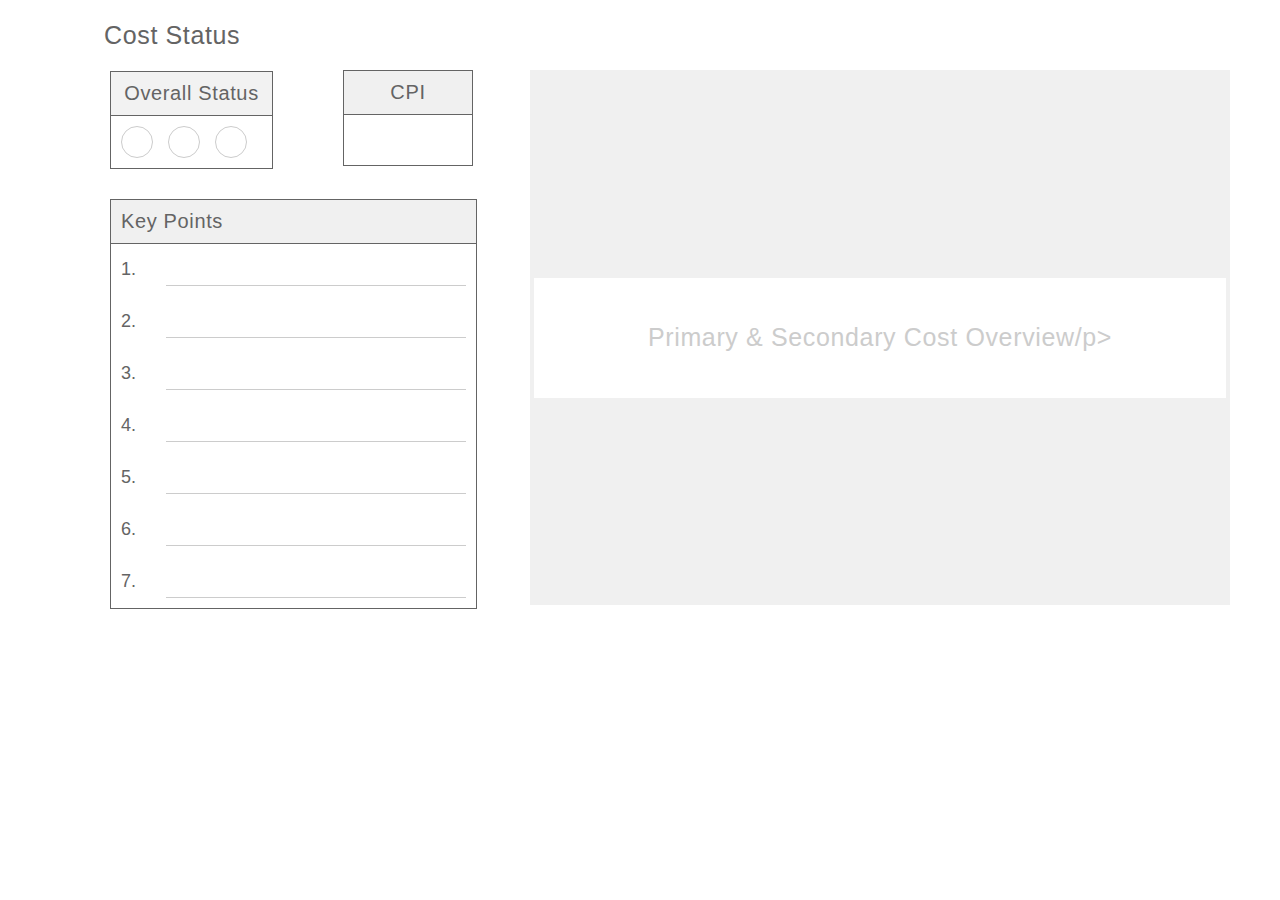
<file: Schaeffler_frontend (2)/Schaeffler_frontend/cost_status.html>
<!DOCTYPE html>
<html lang="en">

<head>
    <meta charset="UTF-8">
    <meta name="viewport" content="width=device-width, initial-scale=1.0">
    <link rel="stylesheet" type="text/css" href="time_status.css">
    <title>Your Page Title</title>
</head>

<body>
    <div class="container">
        <div class="main-grid">
            <div class="left-grid">
                <!-- First row in the left grid -->
                <div class="row">
                    <div class="section overall-status">
                        <h2>Cost Status</h2>
                        <div class="status-container">
                            <!-- Your overall status radio buttons and labels go here -->
                            <table>
                                <tr>
                                    <th>Overall Status</th>
                                </tr>
                                <tr>
                                    <td>
                                        <div class="status-container">
                                            <input type="radio" class="status-radio" name="status" id="green">
                                            <label class="status-option" for="green">
                                                <div class="status-indicator" id="green"></div>
                                            </label>
                                            <input type="radio" class="status-radio" name="status" id="yellow">
                                            <label class="status-option" for="yellow">
                                                <div class="status-indicator" id="yellow"></div>
                                            </label>
                                            <input type="radio" class="status-radio" name="status" id="red">
                                            <label class="status-option" for="red">
                                                <div class="status-indicator" id="red"></div>
                                            </label>
                                        </div>
                                    </td>
                                </tr>
                            </table>
                        </div>
                    </div>

                    <div class="section spl">
                        <table class="spl-table">
                            <tr>
                                <th>CPI</th>
                            </tr>
                            <tr>
                                <td><input type="text"></td>
                            </tr>
                        </table>
                    </div>
                </div>

                <!-- Second row in the left grid -->
                <div class="row">
                    <div class="section important-points">
                        <table class="important-points-table">
                            <tr>
                                <th>Key Points</th>
                            </tr>
                            <tr>
                                <td data-label="1."><input type="text"></td>
                            </tr>
                            <tr>
                                <td data-label="2."><input type="text"></td>
                            </tr>
                            <tr>
                                <td data-label="3."><input type="text"></td>
                            </tr>
                            <tr>
                                <td data-label="4."><input type="text"></td>
                            </tr>
                            <tr>
                                <td data-label="5."><input type="text"></td>
                            </tr>
                            <tr>
                                <td data-label="6."><input type="text"></td>
                            </tr>
                            <tr>
                                <td data-label="7."><input type="text"></td>
                            </tr>
                        </table>
                    </div>
                </div>
            </div>

            <div class="right-grid">
                <div class="box-container">
                    <div class="right-corner-box">
                       
                        <div class="small-rectangle">
                            <p>Primary & Secondary Cost Overview/p>
                        </div>
                        
                        </div>
                    </div>
                </div>
            </div>
        </div>
    </div>
</body>

</html>
</file>
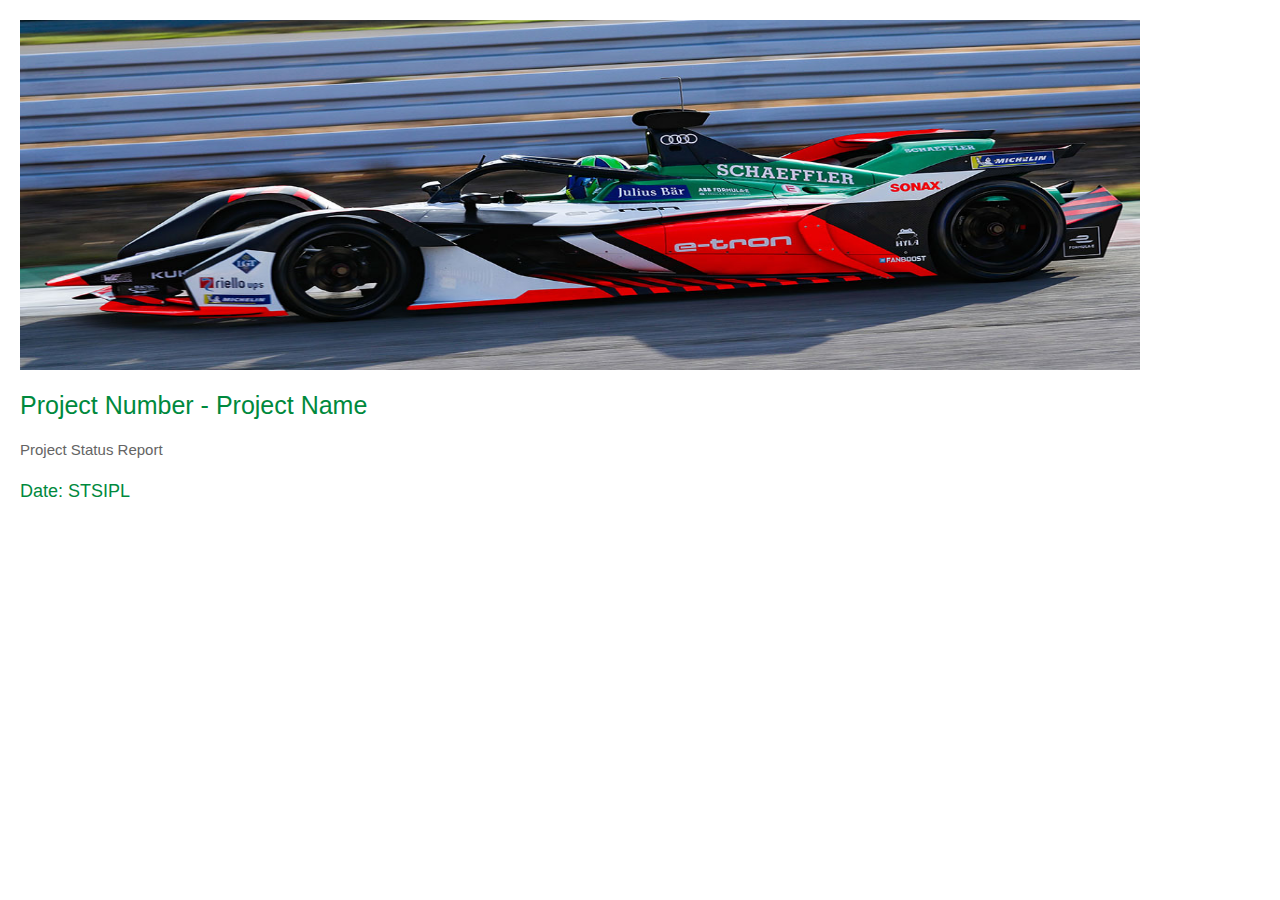
<file: Schaeffler_frontend (2)/Schaeffler_frontend/cover-page.html>
<!DOCTYPE html>
<html>
<head>
    <title>Cover Page</title>
    <link rel="stylesheet" type="text/css" href="cover-page.css">
</head>
<body>
    <div class="cover">
       
        <div class="image">
            <img src="Scar1.jpg" alt="Cover Image">
        </div>
        <h2>Project Number - Project Name</h2>
        <h3>Project Status Report</h3>
        <h4></h4>
    </div>
</body>
</html>
</file>
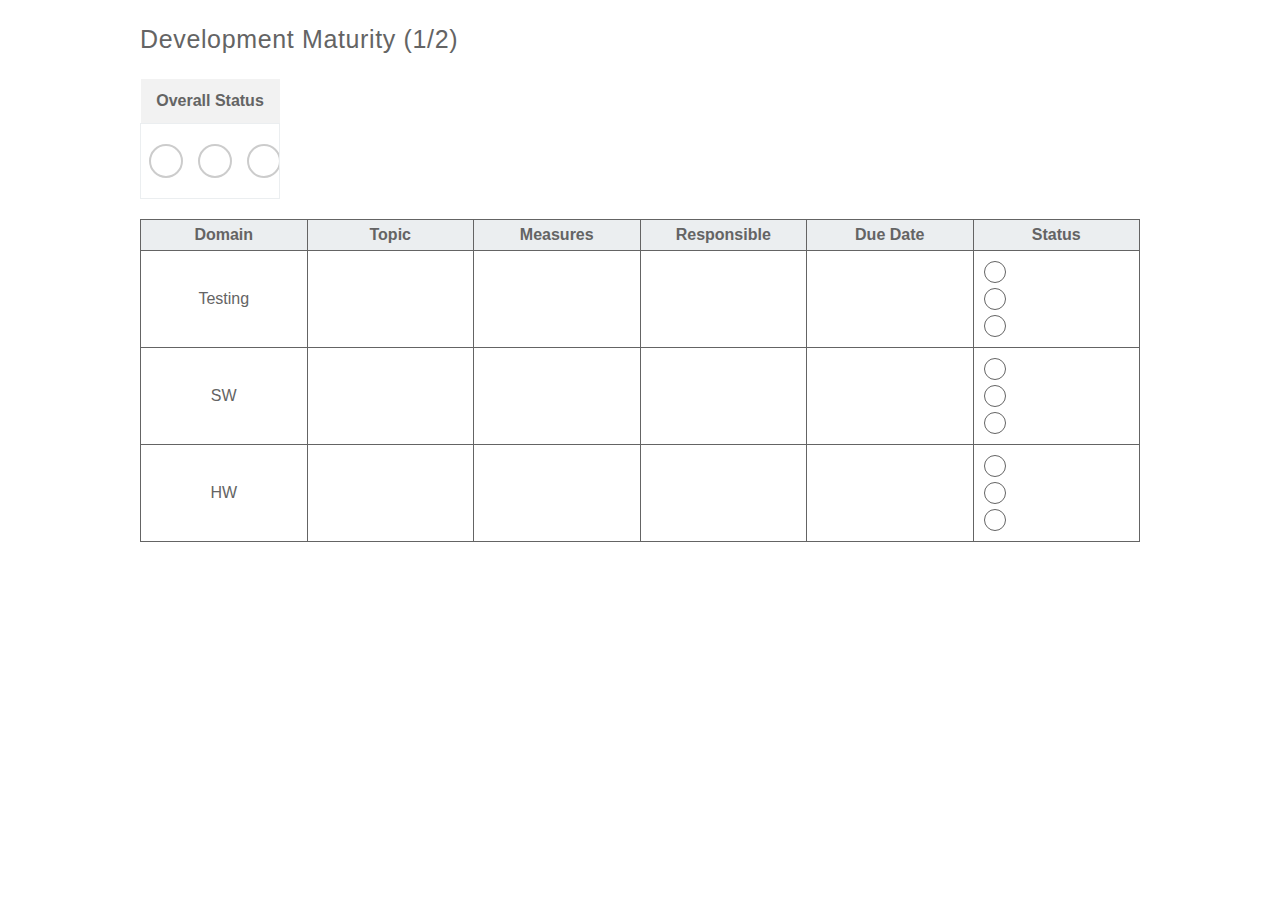
<file: Schaeffler_frontend (2)/Schaeffler_frontend/development_maturity_2.html>
<!DOCTYPE html>
<html>

<head>
    <title>Project Team Panel - Project Status Tracking System</title>
    <link rel="stylesheet" type="text/css" href="development_maturity_2.css">
</head>

<body>


    <!-- <div class="logo">
        <img src="logoS5.png" alt="Logo">
    </div> -->

    <div class="panel-container">

        <h3>Development Maturity (1/2)</h3>
        <!-- <h4>Overall Status</h4> -->
        <table>
            <tr>
                <th>Overall Status</th>
            </tr>
            <tr>
                <td>
                    <div class="status-container">
                        <input type="radio" class="status-radio" name="status" id="green">
                        <label class="status-option" for="green">
                            <div class="status-indicator" id="green"></div>
                        </label>
                        <input type="radio" class="status-radio" name="status" id="yellow">
                        <label class="status-option" for="yellow">
                            <div class="status-indicator" id="yellow"></div>
                        </label>
                        <input type="radio" class="status-radio" name="status" id="red">
                        <label class="status-option" for="red">
                            <div class="status-indicator" id="red"></div>
                        </label>
                    </div>
                </td>
            </tr>
        </table>
        <div class="status-box">
            <div class="status-light green"></div>
            <div class="status-light yellow"></div>
            <div class="status-light red"></div>
        </div>

           <table id="status-table">
        <thead>
          <tr>
            <th>Domain</th>
            <th>Topic</th>
            <th>Measures</th>
            <th>Responsible</th>
            <th>Due Date</th>
            <th>Status</th>
          </tr>
        </thead>
        <tbody>
          <tr data-domain="SYS">
            <td>Testing</td>
            <td contenteditable="true"></td>
            <td contenteditable="true"></td>
            <td contenteditable="true"></td>
            <td contenteditable="true"></td>
            <td class="status-cell">
              <div
                class="status-circle"
                data-status="red"
              ></div>
              <div
                class="status-circle"
                data-status="green"
              ></div>
              <div
                class="status-circle"
                data-status="yellow"
              ></div>
            </td>
          </tr>
          <tr data-domain="SW">
            <td>SW</td>
            <td contenteditable="true"></td>
            <td contenteditable="true"></td>
            <td contenteditable="true"></td>
            <td contenteditable="true"></td>
            <td class="status-cell">
              <div
                class="status-circle"
                data-status="red"
              ></div>
              <div
                class="status-circle"
                data-status="green"
              ></div>
              <div
                class="status-circle"
                data-status="yellow"
              ></div>
            </td>
          </tr>
          <tr data-domain="HW">
            <td>HW</td>
            <td contenteditable="true"></td>
            <td contenteditable="true"></td>
            <td contenteditable="true"></td>
            <td contenteditable="true"></td>
            <td class="status-cell">
              <div
                class="status-circle"
                data-status="red"
              ></div>
              <div
                class="status-circle"
                data-status="green"
              ></div>
              <div
                class="status-circle"
                data-status="yellow"
              ></div>
            </td>
          </tr>
          <!-- Add more rows as needed -->
        </tbody>
      </table>
        <script>

            document.addEventListener('DOMContentLoaded', function () {
    var sysCircles = document.querySelectorAll('[data-domain="SYS"] .status-circle');
    var swCircles = document.querySelectorAll('[data-domain="SW"] .status-circle');
    var hwCircles = document.querySelectorAll('[data-domain="HW"] .status-circle');

    function resetCircles(circles) {
        circles.forEach(function (circle) {
            circle.style.backgroundColor = ''; // Set background color to empty (default)
        });
    }

    function handleCircleClick(circles) {
        circles.forEach(function (circle) {
            circle.addEventListener('click', function () {
                resetCircles(circles); // Reset all circles within the same domain

                // Set the clicked circle to be filled with color
                switch (circle.getAttribute('data-status')) {
                    case 'red':
                        circle.style.backgroundColor = 'red';
                        break;
                    case 'green':
                        circle.style.backgroundColor = 'green';
                        break;
                    case 'yellow':
                        circle.style.backgroundColor = 'yellow';
                        break;
                }
            });
        });
    }

    handleCircleClick(sysCircles);
    handleCircleClick(swCircles);
    handleCircleClick(hwCircles);
});

        </script>

    </div>
  
</body>

</html>
</file>
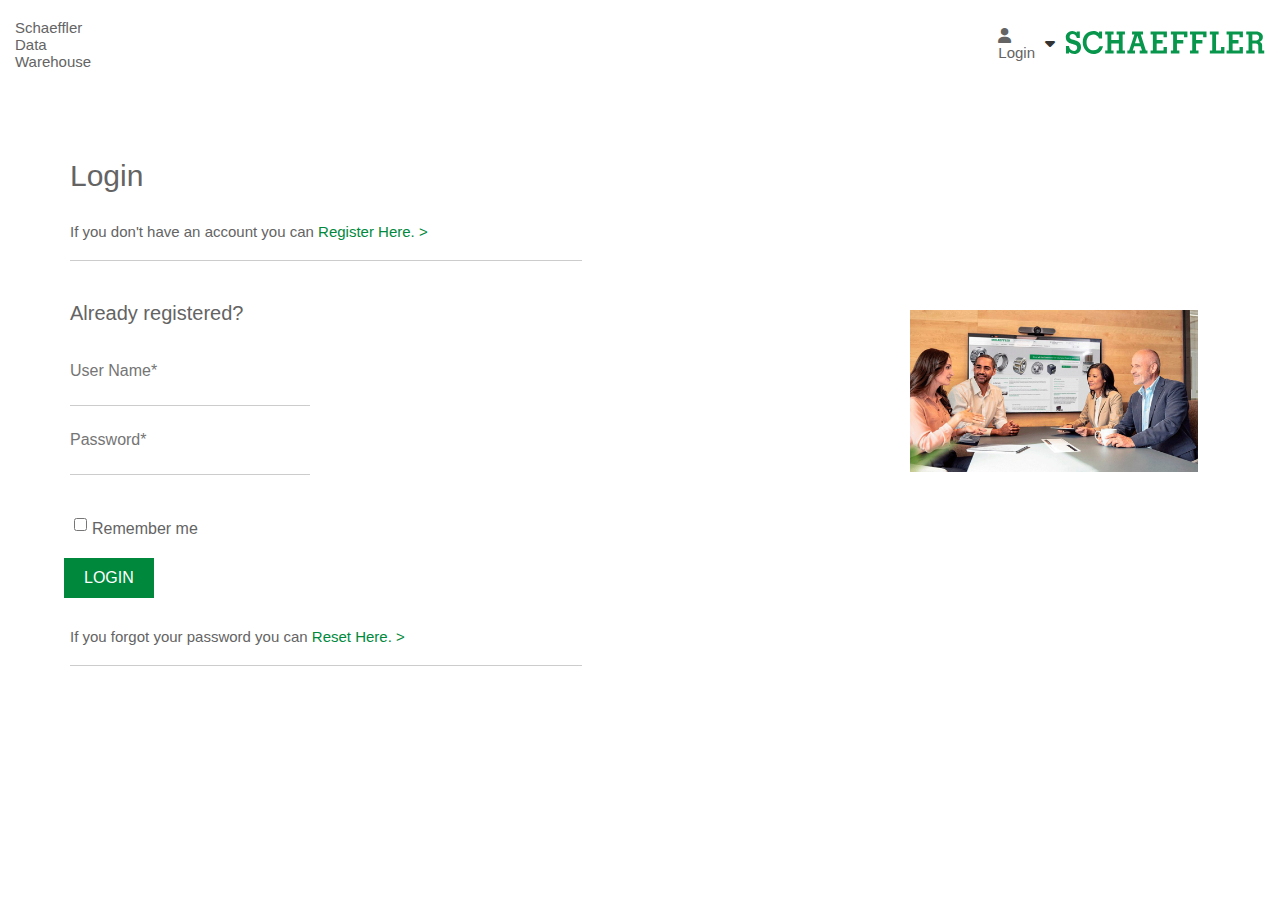
<file: Schaeffler_frontend (2)/Schaeffler_frontend/login.html>
<!DOCTYPE html>
<html lang="en">
<head>
    <meta charset="UTF-8">
    <meta name="viewport" content="width=device-width, initial-scale=1.0">
    <link rel="stylesheet" href="https://cdnjs.cloudflare.com/ajax/libs/font-awesome/6.0.0/css/all.min.css">

    <link rel="stylesheet" href="login.css">
    <title>Your Website Title</title>
</head>
<body>


<div class="navbar">
  <div class="brand">Schaeffler Data Warehouse</div>
  <div class="login-container">
      <h2><i class="fas fa-user"></i> Login</h2>
      <div class="dropdown">
          <button class="dropbtn"><i class="fas fa-caret-down"></i></button>
          <div class="dropdown-content">
              <a href="Register.html">Register</a>
              <a href="login.html">Login</a>
          </div>
      </div>
  </div>
  <div class="logo"><img src="schaeffler-logo.svg" alt="Your Logo"></div>
</div>

    <h3>Login</h3>
    
    <p class="switch-form">If you don't have an account you can <a href="Register.html">Register Here. ></a></p>
     
    <form id="login-form">
        
            <h4 class="h4-responsive">Already registered?</h4>
            <div class="form-group">
                <label for="username">User Name*</label>
                <input type="text" id="username" name="username" class="login-input" required>
            </div>
            
            <div class="form-group">
                <label for="password">Password*</label>
                <input type="password" id="password" name="password" class="login-input" required>
            </div>
            
        </form>
    </form>
    
    <div class="checkbox-container">
        <input class="custom-checkbox" type="checkbox" id="remind-me">
        <label for="remind-me">Remember me</label>
    </div>
    <div>
        <!-- ... existing code ... -->

<div>
    <a class="green-button" href="index.html" onclick="validateForm()">Login</a>
</div>
<div id="status-line"></div>

<p class="switch-form">If you forgot your password you can <a href="sign-up.html">Reset Here. ></a></p>

<!-- ... existing code ... -->

</div>
<div id="image-container">
    <!-- Your image goes here -->
    <img src="PartnerProgram_Keyvisual.jpg" alt="Your Image">
</div>
<div class="container">
<!-- Rest of your content goes here -->
<script src="login.js"></script>

</body>
</html>
</file>
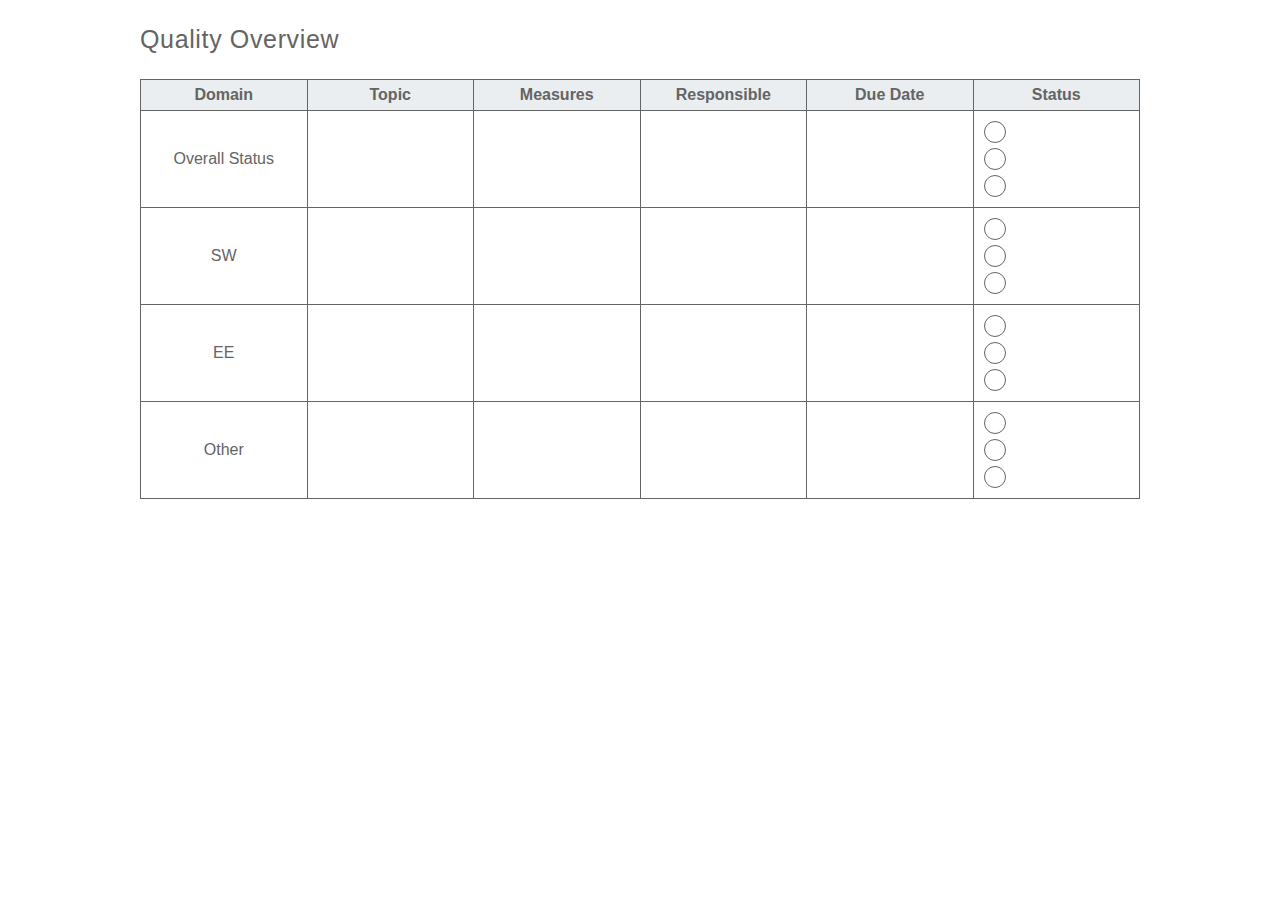
<file: Schaeffler_frontend (2)/Schaeffler_frontend/quality_overview.html>
<!DOCTYPE html>
<html>

<head>
    <title>Project Team Panel - Project Status Tracking System</title>
    <link rel="stylesheet" type="text/css" href="quality_overview.css">
</head>

<body>
   
    <div class="panel-container">
        <!-- <h2> Project Number - Project Name</h2> -->
        <h3>Quality Overview</h3>


        <table id="status-table">
        <thead>
          <tr>
            <th>Domain</th>
            <th>Topic</th>
            <th>Measures</th>
            <th>Responsible</th>
            <th>Due Date</th>
            <th>Status</th>
          </tr>
        </thead>
        <tbody>
          <tr data-domain="SYS">
            <td>Overall Status</td>
            <td contenteditable="true"></td>
            <td contenteditable="true"></td>
            <td contenteditable="true"></td>
            <td contenteditable="true"></td>
            <td class="status-cell">
              <div
                class="status-circle"
                data-status="red"
              ></div>
              <div
                class="status-circle"
                data-status="green"
              ></div>
              <div
                class="status-circle"
                data-status="yellow"
              ></div>
            </td>
          </tr>
          <tr data-domain="SW">
            <td>SW</td>
            <td contenteditable="true"></td>
            <td contenteditable="true"></td>
            <td contenteditable="true"></td>
            <td contenteditable="true"></td>
            <td class="status-cell">
              <div
                class="status-circle"
                data-status="red"
              ></div>
              <div
                class="status-circle"
                data-status="green"
              ></div>
              <div
                class="status-circle"
                data-status="yellow"
              ></div>
            </td>
          </tr>
          <tr data-domain="HW">
            <td>EE</td>
            <td contenteditable="true"></td>
            <td contenteditable="true"></td>
            <td contenteditable="true"></td>
            <td contenteditable="true"></td>
            <td class="status-cell">
              <div
                class="status-circle"
                data-status="red"
              ></div>
              <div
                class="status-circle"
                data-status="green"
              ></div>
              <div
                class="status-circle"
                data-status="yellow"
              ></div>
            </td>
          </tr>

           <tr data-domain="other">
            <td>Other</td>
            <td contenteditable="true"></td>
            <td contenteditable="true"></td>
            <td contenteditable="true"></td>
            <td contenteditable="true"></td>
            <td class="status-cell">
              <div
                class="status-circle"
                data-status="red"
              ></div>
              <div
                class="status-circle"
                data-status="green"
              ></div>
              <div
                class="status-circle"
                data-status="yellow"
              ></div>
            </td>
          </tr>
        </tbody>
      </table>
    </div>
    <script>


document.addEventListener('DOMContentLoaded', function () {
    var sysCircles = document.querySelectorAll('[data-domain="SYS"] .status-circle');
    var swCircles = document.querySelectorAll('[data-domain="SW"] .status-circle');
    var hwCircles = document.querySelectorAll('[data-domain="HW"] .status-circle');
    var otherCircles = document.querySelectorAll('[data-domain="other"] .status-circle');

    function resetCircles(circles) {
        circles.forEach(function (circle) {
            circle.style.backgroundColor = ''; // Set background color to empty (default)
        });
    }

    function handleCircleClick(circles) {
        circles.forEach(function (circle) {
            circle.addEventListener('click', function () {
                resetCircles(circles); // Reset all circles within the same domain

                // Set the clicked circle to be filled with color
                switch (circle.getAttribute('data-status')) {
                    case 'red':
                        circle.style.backgroundColor = 'red';
                        break;
                    case 'green':
                        circle.style.backgroundColor = 'green';
                        break;
                    case 'yellow':
                        circle.style.backgroundColor = 'yellow';
                        break;
                }
            });
        });
    }

    handleCircleClick(sysCircles);
    handleCircleClick(swCircles);
    handleCircleClick(hwCircles);
    handleCircleClick(otherCircles);
});

    </script>
</body>

</html>
</file>
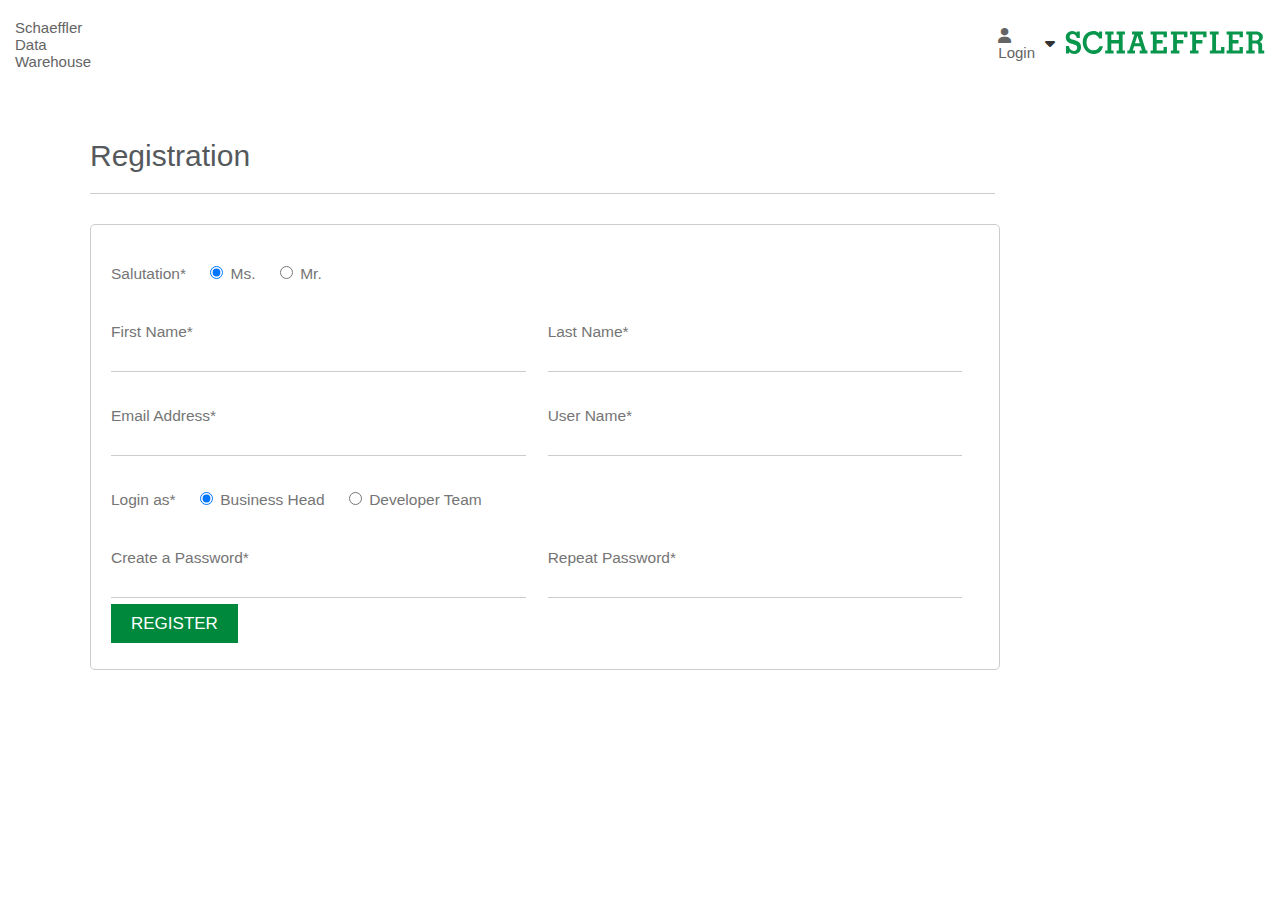
<file: Schaeffler_frontend (2)/Schaeffler_frontend/Register.html>
<!DOCTYPE html>
<html lang="en">
<head>
    <meta charset="UTF-8">
    <meta name="viewport" content="width=device-width, initial-scale=1.0">
    <link rel="stylesheet" href="https://cdnjs.cloudflare.com/ajax/libs/font-awesome/6.0.0/css/all.min.css">
    <link rel="stylesheet" href="register.css">
    <title>Your Website Title</title>
</head>
<body>

<div class="navbar">
  <div class="brand">Schaeffler Data Warehouse</div>
  <div class="login-container">
      <h2><i class="fas fa-user"></i> Login</h2>
      <div class="dropdown">
          <button class="dropbtn"><i class="fas fa-caret-down"></i></button>
          <div class="dropdown-content">
              <a href="Register.html">Register</a>
              <a href="login.html">Login</a>
          </div>
      </div>
  </div>
  <div class="logo"><img src="schaeffler-logo.svg" alt="Your Logo"></div>
</div>

<div class="container">
    <h3>Registration</h3>
    
    <div class="registration-form">
        <div class="form-group">
            <label for="salutation">Salutation*</label>
            <div class="radio-group">
                <input type="radio" id="ms" name="salutation" value="Ms." checked>
                <label for="ms">Ms.</label>
                <input type="radio" id="mr" name="salutation" value="Mr.">
                <label for="mr">Mr.</label>
            </div>
        </div>

        <div class="form-group left">
            <label for="first-name">First Name*</label>
            <input type="text" id="first-name" name="first-name" required>
        </div>

        <div class="form-group right">
            <label for="last-name">Last Name*</label>
            <input type="text" id="last-name" name="last-name" required>
        </div>

        <div class="form-group left">
            <label for="email">Email Address*</label>
            <input type="email" id="email" name="email" required>
        </div>

        <div class="form-group right">
            <label for="username">User Name*</label>
            <input type="text" id="username" name="username" required>
        </div>

        <div class="form-group">
            <label>Login as*</label>
            <div class="radio-group">
                <input type="radio" id="business-head" name="login-type" value="Business Head" checked>
                <label for="business-head">Business Head</label>
                <input type="radio" id="developer-team" name="login-type" value="Developer Team">
                <label for="developer-team">Developer Team</label>
            </div>
        </div>

        <div class="form-group left">
            <label for="password">Create a Password*</label>
            <input type="password" id="password" name="password" required>
        </div>

        <div class="form-group right">
            <label for="repeat-password">Repeat Password*</label>
            <input type="password" id="repeat-password" name="repeat-password" required>
        </div>
        
        <div class="form-group">
            <a href="login.html" class="register-button">REGISTER</a>
            
        </div>
    </div>
</div>


</body>
</html>
</file>
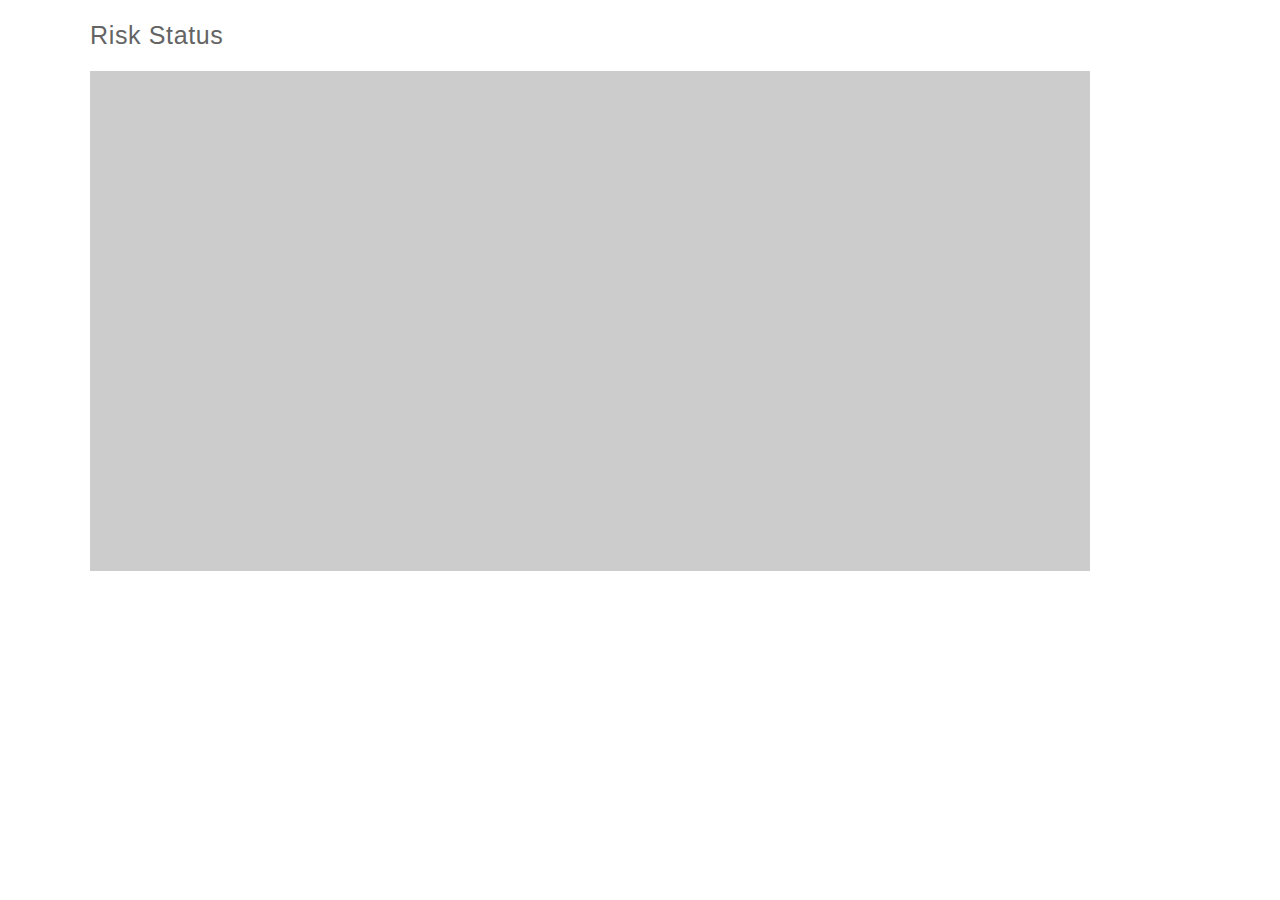
<file: Schaeffler_frontend (2)/Schaeffler_frontend/Risk.html>
<!DOCTYPE html>
<html lang="en">

<head>
    <meta charset="UTF-8">
    <meta name="viewport" content="width=device-width, initial-scale=1.0">
    <style>
        /* Add CSS for the main grid layout */
        body {
            margin: 0;
            font-family: Roboto, Arial, sans-serif;
        }

        .container {
            margin: 0 auto;
            max-width: 1200px; /* Adjust as needed */
        }

        .main-grid {
            display: grid;
            grid-template-columns: 2fr 1fr;
            gap: 10px;
        }

        /* Add CSS for the left grid */
        .left-grid {
            gap: 10px;
        }

        /* Add CSS for the left grid rows and columns */
        .row {
            display: flex;
        }

        .column {
            flex: 1;
        }

        /* Add CSS for the right grid */
        .right-grid {
            display: grid;
        }

        /* Add CSS for the right-corner box container */
        .box-container {
            position: absolute;
            top: 20px;
            right: 20px;
        }

        h2 {
            font-size: 25px;
            color: #646464;
            letter-spacing: .04rem;
            font-weight: 300;
            margin-left: 50px;
        }

        /* Updated CSS for the right-corner box */
        .box {
            margin-left: 50px;

            width: 1000px; /* Adjust width as needed */
            height: 500px; /* Adjust height as needed */
            margin-top: 20px; /* Adjust margin as needed */
            background-color: #ccc; /* Color of the box */
        }
    </style>
    <title>Your Page Title</title>
</head>

<body>
    <div class="container">
        <div class="main-grid">
            <div class="left-grid">
                <!-- First row in the left grid -->
                <div class="row">
                    <div class="section overall-status">
                        <h2>Risk Status</h2>
                        <div class="box"></div>
                    </div>
                </div>
            </div>
        </div>
    </div>
</body>

</html>
</file>
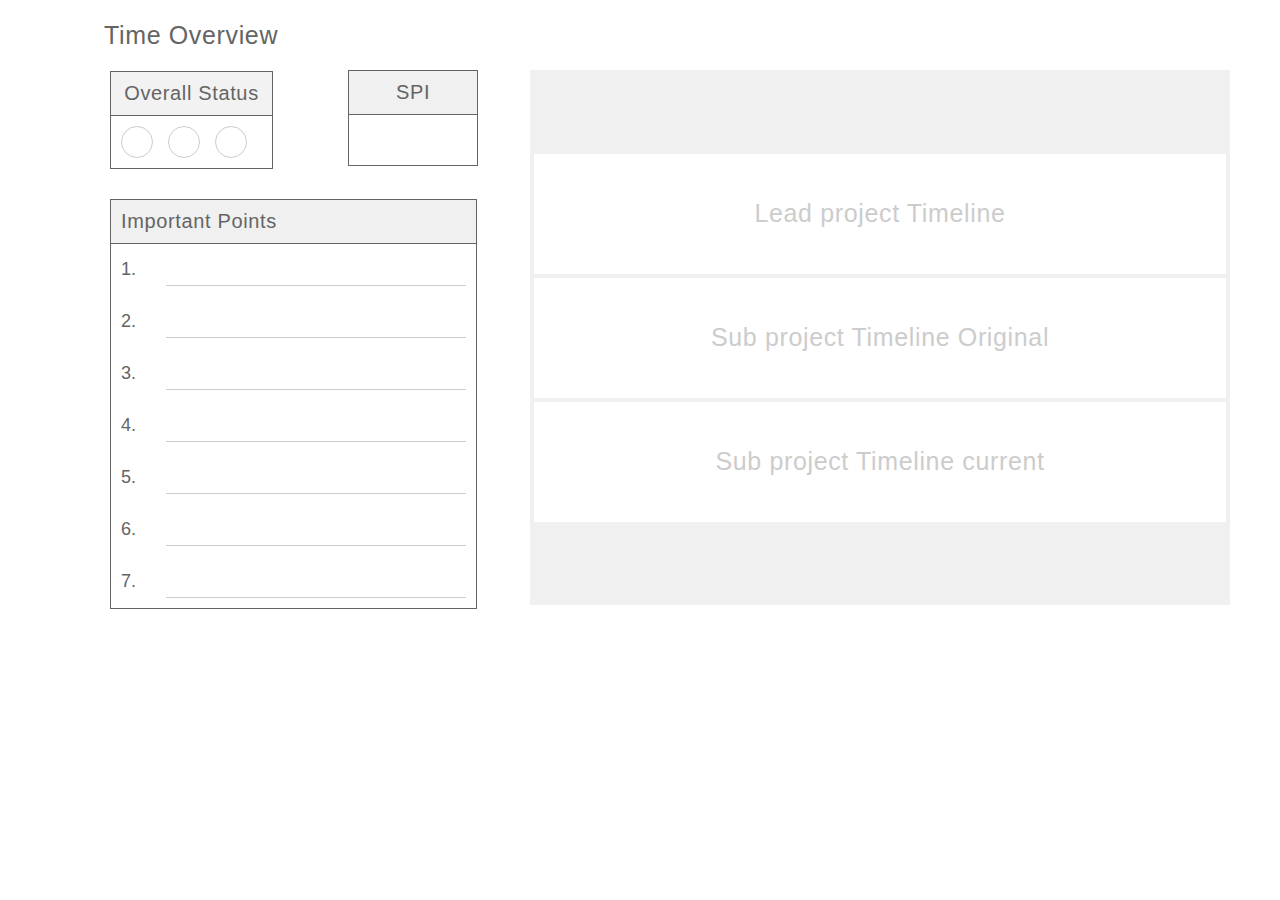
<file: Schaeffler_frontend (2)/Schaeffler_frontend/time_status.html>
<!DOCTYPE html>
<html lang="en">

<head>
    <meta charset="UTF-8">
    <meta name="viewport" content="width=device-width, initial-scale=1.0">
    <link rel="stylesheet" type="text/css" href="time_status.css">
    <title>Your Page Title</title>
</head>

<body>
    <div class="container">
        <div class="main-grid">
            <div class="left-grid">
                <!-- First row in the left grid -->
                <div class="row">
                    <div class="section overall-status">
                        <h2>Time Overview</h2>
                        <div class="status-container">
                            <!-- Your overall status radio buttons and labels go here -->
                            <table>
                                <tr>
                                    <th>Overall Status</th>
                                </tr>
                                <tr>
                                    <td>
                                        <div class="status-container">
                                            <input type="radio" class="status-radio" name="status" id="green">
                                            <label class="status-option" for="green">
                                                <div class="status-indicator" id="green"></div>
                                            </label>
                                            <input type="radio" class="status-radio" name="status" id="yellow">
                                            <label class="status-option" for="yellow">
                                                <div class="status-indicator" id="yellow"></div>
                                            </label>
                                            <input type="radio" class="status-radio" name="status" id="red">
                                            <label class="status-option" for="red">
                                                <div class="status-indicator" id="red"></div>
                                            </label>
                                        </div>
                                    </td>
                                </tr>
                            </table>
                        </div>
                    </div>

                    <div class="section spl">
                        <table class="spl-table">
                            <tr>
                                <th>SPI</th>
                            </tr>
                            <tr>
                                <td><input type="text"></td>
                            </tr>
                        </table>
                    </div>
                </div>

                <!-- Second row in the left grid -->
                <div class="row">
                    <div class="section important-points">
                        <table class="important-points-table">
                            <tr>
                                <th>Important Points</th>
                            </tr>
                            <tr>
                                <td data-label="1."><input type="text"></td>
                            </tr>
                            <tr>
                                <td data-label="2."><input type="text"></td>
                            </tr>
                            <tr>
                                <td data-label="3."><input type="text"></td>
                            </tr>
                            <tr>
                                <td data-label="4."><input type="text"></td>
                            </tr>
                            <tr>
                                <td data-label="5."><input type="text"></td>
                            </tr>
                            <tr>
                                <td data-label="6."><input type="text"></td>
                            </tr>
                            <tr>
                                <td data-label="7."><input type="text"></td>
                            </tr>
                        </table>
                    </div>
                </div>
            </div>

            <div class="right-grid">
                <div class="box-container">
                    <div class="right-corner-box">
                        <div class="small-rectangle">
                            <p>Lead project Timeline</p>
                        </div>
                        <div class="small-rectangle">
                            <p>Sub project Timeline Original</p>
                        </div>
                        <div class="small-rectangle">
                            <p>Sub project Timeline current</p>
                        </div>
                    </div>
                </div>
            </div>
        </div>
    </div>
</body>

</html>
</file>
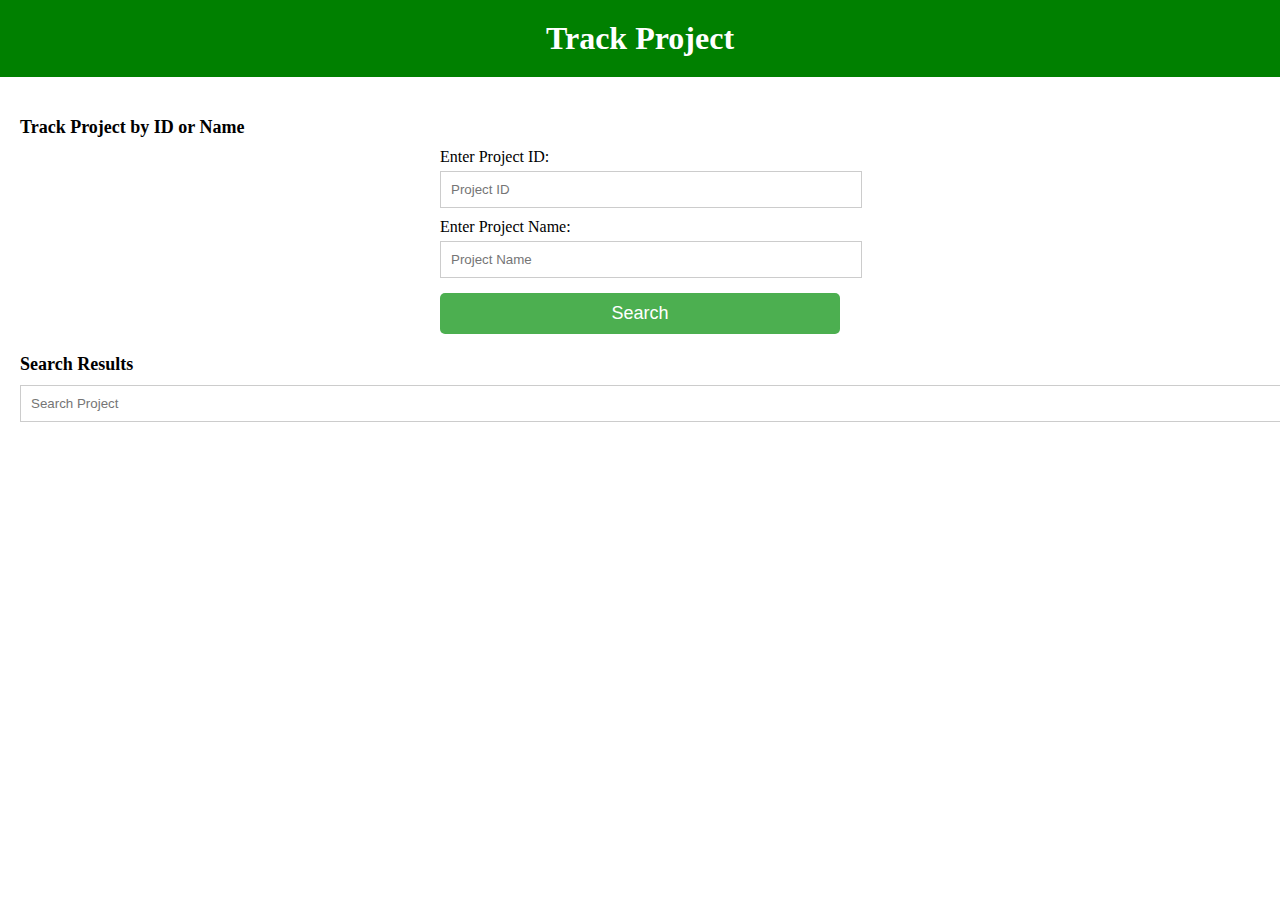
<file: Schaeffler_frontend (2)/Schaeffler_frontend/track-project.html>
<!DOCTYPE html>
<html>
<head>
    <title>Track Project</title>
    <link rel="stylesheet" type="text/css" href="track-project.css">
</head>
<body>
    <header>
        <h1>Track Project</h1>
    </header>

    <main>
        <section id="track-form">
            <h2>Track Project by ID or Name</h2>
            <form>
                <label for="project-id">Enter Project ID:</label>
                <input type="text" id="project-id" placeholder="Project ID">
                
                <label for="project-name">Enter Project Name:</label>
                <input type="text" id="project-name" placeholder="Project Name">
                
                <button id="search-button">Search</button>
            </form>
        </section>

        <section id="search-results">
            <h2>Search Results</h2>
            <input type="text" id="search-bar" placeholder="Search Project">
    
        </section>
    </main>


</body>
</html>
</file>
<file: Schaeffler_frontend (2)/Schaeffler_frontend/time_status.css>
/* Add CSS for the main grid layout */
body {
    margin: 0;
    font-family: Roboto, Arial, sans-serif;
}
/* Add your existing CSS code here */

.container {
    margin: 0 auto;
    max-width: 1200px; /* Adjust as needed */
}


.main-grid {
    display: grid;
    grid-template-columns: 2fr 1fr;
    gap: 10px;
}

/* Add CSS for the left grid */
.left-grid {
    gap: 10px;
}

/* Add CSS for the left grid rows and columns */
.row {
    display: flex;
}

.column {
    flex: 1;
}

/* Add CSS for the right grid */
.right-grid {
    display: grid;
    /* gap: 10px; */
}

/* Add CSS for the right-corner box container */
.box-container {
    position: absolute;
    top: 20px;
    right: 20px;
}
h2{
    font-size: 25px;
    color: #646464;
    letter-spacing: .04rem;
    font-weight: 300;
    margin-left: 64px;
}
/* Updated CSS for the right-corner box */
/* Updated CSS for the right-corner box */
.right-corner-box {
    margin-top: 50px;
    margin-right: 30px;
    width: 700px;
    height: 535px;
    background-color: #f0f0f0;
    /* border: 1px solid #ccc; */
    display: flex;
    flex-direction: column; /* Change to column to make it vertical */
    justify-content: center; /* Center vertically */
    align-items: center; /* Center horizontally */
}

/* Styles for the small rectangles */
.small-rectangle {
    width: 96%;
    height: 100px;
    background-color: #ffffff; /* White color */
    /* border: 1px solid #ccc; */
    margin: 2px 0; /* Reduce margin to 5px for top and bottom */
    padding: 10px; /* Add padding for text inside */
    display: flex;
    justify-content: center;
    align-items: center;
}

/* Text styles */
.small-rectangle p {
    font-size: 25px;
    color: #ccc; /* Use specified color for text */
    letter-spacing: .04rem;
    font-weight: 300;
    margin: 0; /* Remove default margin */

}





/* Add CSS for the SPL table */
.spl-table {
    width: 100%;
    border-collapse: collapse;
    margin-top: 70px;
}

.spl-table th {
    background-color: #f0f0f0;
    text-align: center;
    padding: 10px;
    font-size: 20px;
    color: #646464;
    letter-spacing: .04rem;
    font-weight: 300;
    font-family: Roboto, Arial, sans-serif;
}

.spl-table td {
    border: none; /* Remove border for input cell */
    padding: 10px;
    font-size: 18px; /* Adjust font size as needed */
    white-space: nowrap; /* Prevent line wrapping */
}

.spl-table input {
    border: none; /* Remove border for input */
    width: 38px; /* Make input take the full width */
    font-size: 17px; /* Adjust font size as needed */
    margin: 0; /* Remove default margin */
    padding: 5px 0; /* Add padding for better appearance */
}

/* Add CSS for the Overall Status table */
.status-container {
    display: flex;
}

.status-radio:checked + .status-option .status-indicator {
    border: 2px solid #ccc;
    /* Fixed grey border */
}

.status-option {
    display: flex;
    align-items: center;
    margin-right: 10px;
    cursor: pointer;
}

.status-indicator {
    width: 30px;
    height: 30px;
    border-radius: 50%;
    margin-right: 5px;
    border: 1px solid #ccc;
    /* Fixed grey border */
}

.status-radio:checked + .status-option .status-indicator {
    background-color: transparent;
    /* Clear the background color when selected */
}

table {
    border-collapse: collapse;
    margin-left: 70px;
}

table,
th,
td {
    border: 1px solid #646464;
    padding: 10px;
    /* margin-bottom: 20px; */
    
}

table th {
    background-color: #f2f2f2;
    text-align: center;
    padding: 10px;
}
th{
    font-size: 20px;
    color: #646464;
    letter-spacing: .04rem;
    font-weight: 300;
}

#green:checked + .status-option .status-indicator {
    background-color: green;
    border: 1px solid #ccc;
    /* Grey border */
}

#yellow:checked + .status-option .status-indicator {
    background-color: yellow;
    border: 1px solid #ccc;
    /* Grey border */
}

#red:checked + .status-option .status-indicator {
    background-color: red;
    border: 1px solid #ccc;
    /* Grey border */
}

.status-radio {
    display: none;
}
/* Add CSS for the Important Points table */
.important-points-table {
    width: 300px;
    border-collapse: collapse;
    margin-top: 30px;
}

.important-points-table th {
    background-color: #f0f0f0;
    text-align: left;
    padding: 10px;
    font-size: 20px;
    color: #646464;
    letter-spacing: .04rem;
    font-weight: 300;
    font-family: Roboto, Arial, sans-serif;
}

.important-points-table td {
    border: none; /* Remove border for input cells */
    padding: 10px;
    font-size: 18px; /* Adjust font size as needed */
    white-space: nowrap; /* Prevent line wrapping */
}

.important-points-table .important {
    font-weight: bold;
}

.important-points-table input {
    border: none; /* Remove border for inputs */
    width: 300px; /* Make inputs take the full width */
    font-size: 18px; /* Adjust font size as needed */
    margin: 0; /* Remove default margin */
    padding: 5px 0; /* Add padding for better appearance */
    border-bottom: 1px solid #ccc;
}

.important-points-table td::before {
    content: attr(data-label);
    display: inline-block;
    width: 2em;
    margin-right: 0.5em;
}
:focus {
    outline: none;
}
tr{
    color: #646464;

}
</file>
<file: Schaeffler_frontend (2)/Schaeffler_frontend/cover-page.css>
/* cover-page.css */

body {
    margin: 0;
    padding: 0;
}

.cover {
    padding: 20px; /* Add some padding for spacing */
    color: #646464; /* Set text color to #646464 */
    font-family: Roboto, Arial, sans-serif;
    font-weight: 300;
    text-align: left; /* Align text to the left */
}

.image img {
    width: 1120px; /* Set a specific width, adjust as needed */
    height: 350px; /* Set a specific height, adjust as needed */
    display: block; /* Remove any extra spacing around the image */
    margin: 0; /* Remove default margins */
}

h2 {
    color: #00893d; /* Set text color to #00893d */
    font-size: 25px;
    font-weight: 300;
}
h3{
    color: #646464;
    font-weight: 300;
    font-size: 15px;


}
h4{
    color: #00893d; /* Set text color to #00893d */
    font-size: 18px;
    font-weight: 300;
}



h4::before {
    content: " Date:"; /* Add " Date:" before the text */
    color: #00893d; /* Set the color for " Date" to #00893d */
}

h4::after {
    content: " STSIPL"; /* Add " STSIPL" after the text */
}
</file>
<file: Schaeffler_frontend (2)/Schaeffler_frontend/development_maturity_2.css>
@import url("https://fonts.googleapis.com/css2?family=Lato:wght@300;400;700&display=swap");
body{
    margin: 0;
    font-family: Roboto,Arial,sans-serif;
}
.panel-container {
    max-width: 1000px;
    margin: 0 auto;
    height: 100%;
    width: 100%;
    
}
/* 
/* Style the table */

#status-table {
    width: 100%;
    border-collapse: collapse;
} 

#status-table th,
#status-table td {
    padding: 5px;
    /* text-align: left; */
    border:  1px solid #646464;
    max-width: 100px;
    text-align: center;
    
}
:focus {
    outline: none;
}

#status-table th {
    max-width: 100px;
    background-color: #ebeef0;
    color: #646464;
    font-family: 'Roboto', Arial, sans-serif;
}

#status-table tr:nth-child(even) {
    background-color: #f2f2f2;
}

#status-table textarea {
    width: 100px;
    padding: 5px;
    height: 100%;

    /* Set a fixed height for text areas */
}

/* Style the radio buttons */
#status-table input[type="radio"] {
    width: 100%;

}



*/ .status-light {
    width: 30px;
    /* Adjust the width as needed */
    height: 30px;
    /* Adjust the height as needed */
    border-radius: 50%;
    /* Makes them circular */
    display: inline-block;
    margin-right: 2px;
    /* Spacing between bullet points */
}

/* Styles for the overall status bullet points */
.overall-status .status-light {
    width: 40px;
    /* Increase the width to make them bigger */
    height: 40px;
    /* Increase the height to make them bigger */
}

/* Increase the size of radio buttons */
input[type="radio"] {
    width: 10px;
    /* Adjust the width as needed */
    height: 10px;
    /* Adjust the height as needed */
}

/* Style the radio circles */
.radio-circle {
    display: inline-block;
    width: 20px;
    /* Adjust the width as needed */
    height: 20px;
    /* Adjust the height as needed */
    border-radius: 50%;
    /* Makes them circular */
    background-color: #ccc;
    /* Default background color */
    margin-right: 5px;
    /* Spacing between bullet points */
    cursor: pointer;
    /* Show pointer cursor on hover */
}

/* Color the radio circles based on radio button values */
input[name="Testing"][value="red"]:checked+.radio-circle {
    background-color: red;
}

input[name="Testing"][value="yellow"]:checked+.radio-circle {
    background-color: yellow;
}

input[name="Testing"][value="green"]:checked+.radio-circle {
    background-color: green;
}

input[name="SW"][value="red"]:checked+.radio-circle {
    background-color: red;
}

input[name="SW"][value="yellow"]:checked+.radio-circle {
    background-color: yellow;
}

input[name="SW"][value="green"]:checked+.radio-circle {
    background-color: green;
}

input[name="HW"][value="red"]:checked+.radio-circle {
    background-color: red;
}

input[name="HW"][value="yellow"]:checked+.radio-circle {
    background-color: yellow;
}

input[name="HW"][value="green"]:checked+.radio-circle {
    background-color: green;
}

h2 {
    font-size: 24px;
    color: green;
    padding: 5px;
}

h3 {
    font-size: 25px;
    color: #646464;
    letter-spacing: .04rem;
    font-weight: 300;
}

h4 {
    padding: 20px;
    padding-bottom: 60px;
}



.radio-input {
    display: none;
    /* Hide the radio input fields */
}

.status-container {
    display: flex;



}



.status-radio:checked+.status-option .status-indicator {
    border: 2px solid #ccc;
    /* Fixed grey border */
}

.status-option {
    display: flex;
    align-items: center;
    margin-right: 10px;
    cursor: pointer;
}

.status-indicator {
    width: 20px;
    height: 20px;
    border-radius: 50%;
    margin-right: 5px;
    border: 2px solid #ccc;
    /* Fixed grey border */
}

.status-radio:checked+.status-option .status-indicator {
    background-color: transparent;
    /* Clear the background color when selected */
}



/* .overall-status */
table#1 {
    background-color: #ccc;
}

table {
    width: 140px;
    /* Reduce the width of the table */
    border-collapse: collapse;
    margin-bottom: 20px;
    table-layout: fixed;
    text-align: center;
    margin-top: 0%;
    /* margin-left: 20%; */
    height: 120px;
    /* border:  1px solid #ced5da; */
    /* background-color: #ece7e7; */
}
th, td {
    text-align: left;
    color: #646464;
    max-width: 100px; /* Set a fixed width for td elements */
    overflow: hidden; /* Hide the content that overflows the fixed width */
    /* white-space: nowrap; Prevent text from wrapping to the next line */
    padding: 8px; /* Adjust the padding as needed */
    height: 20px; /* Set a fixed height for td elements */
    line-height: 20px; /* Match the line height with the fixed height */
}


th {
    background-color: #f2f2f2;
    /* max-width: 50px; */
    color: #646464;
    
    /* Reduce the width of the first column */
}

td {
    max-width: 100px;
    background-color: #fff;
    border: 1px solid #ebeef0;


    /* Set a maximum width for other columns */
}

table th {
    background-color: #f2f2f2;
    text-align: center;
    padding: 5px;
}

.status-cell {
    text-align: center;
}

.status-circle {
    width: 20px;
    /* Reduce the size of the circles */
    height: 20px;
    /* Reduce the size of the circles */
    border:  1px solid #646464;
    border-radius: 50%;
    margin: 5px;
    box-shadow: inset;
    cursor: pointer;
    text-align: center;
}

.status-option {
    /* display: flex; */
    align-items: center;
    margin-right: 10px;
    cursor: pointer;
}

.status-indicator {
    width: 30px;
    height: 30px;
    border-radius: 50%;
    margin-right: 5px;
    border: 2px solid #ccc;
}

.status-radio:checked+.status-option .status-indicator {
    background-color: transparent;
}

#green:checked+.status-option .status-indicator {
    background-color: green;
    border: 1px solid #ccc;


}

#yellow:checked+.status-option .status-indicator {
    background-color: yellow;
    border: 1px solid #ccc;


}

#red:checked+.status-option .status-indicator {
    background-color: red;
    border: 1px solid #ccc;


}

.status-radio {
    display: none;
}
</file>
<file: Schaeffler_frontend (2)/Schaeffler_frontend/login.css>
body {
    margin: 0;
    font-family: Arial, "Helvetica Neue", Helvetica, sans-serif;
  }
  
  .navbar {
    background-color: white;
    /* overflow: hidden; */
    padding: 15px;
    /* box-shadow: 0 2px 5px rgba(0, 0, 0, 0.1); */
    display: flex;
    justify-content: space-between;
    align-items: center;
  }
  
  .brand {
    font-size: 15px;
    font-weight: 18px;
    font-family: Arial, "Helvetica Neue", Helvetica, sans-serif;
    color: #646464;
  }
  
  .login-container {
    display: flex;
    align-items: center;
    margin-left: 800px;
    padding-left: 70px;
  
  }
  
  h2 {
    margin-left: 20px; /* Adjust the margin for the desired shift */
    font-size: 15px;
    font-weight: normal; /* Remove bold */
    font-family: Arial, "Helvetica Neue", Helvetica, sans-serif;
    color: #646464;
    transition: color 0.3s; /* Smooth transition for hover effect */
  }
  
  h2:hover {
    color: #000; /* Black color on hover */
  }
  
  
  
  /* ... Your existing styles ... */
  
  .dropdown {
    position: relative;
    display: inline-block;
  }
  
  .dropbtn {
    background-color: white;
    color: #333;
    border: none;
    padding: 10px;
    font-size: 16px;
    cursor: pointer;
  }
  
  .dropdown-content {
    display: none;
    position: absolute;
    background-color: white;
    box-shadow: 0 8px 16px rgba(0, 0, 0, 0.1);
    z-index: 1;
  }
  
  .dropdown-content a {
    color: #333;
    padding: 12px 16px;
    text-decoration: none;
    display: block;
  }
  
  .dropdown-content a:hover {
    background-color: #f9f9f9;
  }
  
  .dropdown:hover .dropdown-content {
    display: block;
  }
  
  
  
  .logo img {
    width: 200px;
  }
  h3 {
    color: #646464;
    font-family: Arial, "Helvetica Neue", Helvetica, sans-serif;
    font-size: 30px;
    font-weight: 300;
    padding-top: 40px;
    padding-left: 70px;
  
  }
  
  p {
    color: #646464;
    font-family: Arial, "Helvetica Neue", Helvetica, sans-serif;
    font-size: 15px;
    font-weight: 300;
    text-align: left;
    padding-bottom: 20px;
    border-bottom: 1px solid #ccc;
    margin-left: 70px ;
    border-radius: 0;
    outline: none;
    width: 40%;

  }

  .internal {
    float: right;
    margin-top: 10px;
    color: #4CAF50;
    text-decoration: none;
    font-weight: bold;
  }
  
  .internal:hover {
    color: #00893d;
    transition: .2s ease-out;
  }
  
  h4 {
    color: #646464;
    font-family: Arial, "Helvetica Neue", Helvetica, sans-serif;
    font-size: 20px;
    font-weight: 300;
    text-align: left;
  
  }
  
  form {
    display: flex;
    flex-direction: column;
    padding-left: 70px;
    margin-bottom: 20px;
  
  }
  
  .login-input {
    width: calc(100% - 2px);
    padding: 5px 0;
    border: none;
    border-bottom: 1px solid #ccc;
    border-radius: 0;
    background-color: transparent;
    outline: none;
  }
  .form-group {
    margin-bottom: 15px;
    color: #757575;
    width: 20%;
  }
  label {
    display: block;
    /* font-weight: bold; */
    /* margin-bottom: 5px; */
    margin-top: 10px;
  }
  .login-input:focus::placeholder {
    transform: translateY(-10px);
    transition: transform 0.2s ease-out;
    color: #757575;
  }
  
  .checkbox-container {
    display: flex;
    align-items: center;
    font-family: Arial, "Helvetica Neue", Helvetica, sans-serif;
    color: #646464;
    text-align: left;
    margin-left: 70px;
}

.custom-checkbox {
    margin-right: 5px;
    /* Add any specific styles for the checkbox */
}

.checkbox-container label {
    margin-bottom: 0;
}

.green-button {
  display: inline-block; /* Ensures the link behaves like a block element without affecting the styling */
  font-size: 16px;
  background-color: #00893d;
  color: white;
  padding: 10px 20px;
  border: none;
  cursor: pointer;
  line-height: 1.25;
  text-transform: uppercase;
  margin-top: 20px;
  margin-bottom: 20px;
  margin-left: 5%;
  text-decoration: none; /* Remove underline for the link */
}

.green-button:hover {
  background-color: #006628;
  color: #f9f9f9;
  transition: .2s ease-out;
}



  
  
  
  
  .switch-form {
    margin-top: 10px;
  
  }
  
  .switch-form a {
    color: #00893d;
    text-decoration: none;
    font-weight: 300;
    font-family: Arial, "Helvetica Neue", Helvetica, sans-serif;
    /* border-bottom: 1px solid #ccc; */
  
    
  }
  
  button:hover,
  .switch-form a:hover {
    color: #00893D;  
    transition: .2s ease-out;
    
  }
  #image-container {
    position: fixed;
    top: 300px; /* Adjust the top position */
    left: 900px; /* Adjust the right position */
    margin: 0;
    padding: 10px;
    box-sizing: border-box;
    /* background: rgba(255, 255, 255, 0.8); Adding a background for better visibility */
    border-radius: 5px; /* Adding some rounded corners */
    /* box-shadow: 0 0 10px rgba(0, 0, 0, 0.2); Adding a subtle shadow */
}

#image-container img {
    max-width: 80%; /* Adjust the width as needed */
    height: auto;
}
</file>
<file: Schaeffler_frontend (2)/Schaeffler_frontend/quality_overview.css>
@import url("https://fonts.googleapis.com/css2?family=Lato:wght@300;400;700&display=swap");
body{
    margin: 0;
    font-family: Roboto,Arial,sans-serif;
}
.panel-container {
    max-width: 1000px;
    margin: 0 auto;
    height: 100%;
    width: 100%;
    
}
/* 
/* Style the table */

#status-table {
    width: 100%;
    border-collapse: collapse;
} 

#status-table th,
#status-table td {
    padding: 5px;
    /* text-align: left; */
    border:  1px solid #646464;
    max-width: 100px;
    text-align: center;
    
}
:focus {
    outline: none;
}

#status-table th {
    max-width: 100px;
    background-color: #ebeef0;
    color: #646464;
    font-family: 'Roboto', Arial, sans-serif;
}

#status-table tr:nth-child(even) {
    background-color: #f2f2f2;
}

#status-table textarea {
    width: 100px;
    padding: 5px;
    height: 100%;

    /* Set a fixed height for text areas */
}

/* Style the radio buttons */
#status-table input[type="radio"] {
    width: 100%;

}



*/ .status-light {
    width: 30px;
    /* Adjust the width as needed */
    height: 30px;
    /* Adjust the height as needed */
    border-radius: 50%;
    /* Makes them circular */
    display: inline-block;
    margin-right: 2px;
    /* Spacing between bullet points */
}

/* Styles for the overall status bullet points */
.overall-status .status-light {
    width: 40px;
    /* Increase the width to make them bigger */
    height: 40px;
    /* Increase the height to make them bigger */
}

/* Increase the size of radio buttons */
input[type="radio"] {
    width: 10px;
    /* Adjust the width as needed */
    height: 10px;
    /* Adjust the height as needed */
}

/* Style the radio circles */
.radio-circle {
    display: inline-block;
    width: 20px;
    /* Adjust the width as needed */
    height: 20px;
    /* Adjust the height as needed */
    border-radius: 50%;
    /* Makes them circular */
    background-color: #ccc;
    /* Default background color */
    margin-right: 5px;
    /* Spacing between bullet points */
    cursor: pointer;
    /* Show pointer cursor on hover */
}

/* Color the radio circles based on radio button values */
input[name="Testing"][value="red"]:checked+.radio-circle {
    background-color: red;
}

input[name="Testing"][value="yellow"]:checked+.radio-circle {
    background-color: yellow;
}

input[name="Testing"][value="green"]:checked+.radio-circle {
    background-color: green;
}

input[name="SW"][value="red"]:checked+.radio-circle {
    background-color: red;
}

input[name="SW"][value="yellow"]:checked+.radio-circle {
    background-color: yellow;
}

input[name="SW"][value="green"]:checked+.radio-circle {
    background-color: green;
}

input[name="HW"][value="red"]:checked+.radio-circle {
    background-color: red;
}

input[name="HW"][value="yellow"]:checked+.radio-circle {
    background-color: yellow;
}

input[name="HW"][value="green"]:checked+.radio-circle {
    background-color: green;
}

h2 {
    font-size: 24px;
    color: green;
    padding: 5px;
}

h3 {
    font-size: 25px;
    color: #646464;
    letter-spacing: .04rem;
    font-weight: 300;
}

h4 {
    padding: 20px;
    padding-bottom: 60px;
}



.radio-input {
    display: none;
    /* Hide the radio input fields */
}

.status-container {
    display: flex;



}



.status-radio:checked+.status-option .status-indicator {
    border: 2px solid #ccc;
    /* Fixed grey border */
}

.status-option {
    display: flex;
    align-items: center;
    margin-right: 10px;
    cursor: pointer;
}

.status-indicator {
    width: 20px;
    height: 20px;
    border-radius: 50%;
    margin-right: 5px;
    border: 2px solid #ccc;
    /* Fixed grey border */
}

.status-radio:checked+.status-option .status-indicator {
    background-color: transparent;
    /* Clear the background color when selected */
}



/* .overall-status */
table#1 {
    background-color: #ccc;
}

table {
    width: 140px;
    /* Reduce the width of the table */
    border-collapse: collapse;
    margin-bottom: 20px;
    table-layout: fixed;
    text-align: center;
    margin-top: 0%;
    /* margin-left: 20%; */
    height: 120px;
    /* border:  1px solid #ced5da; */
    /* background-color: #ece7e7; */
}
th, td {
    text-align: left;
    color: #646464;
    max-width: 100px; /* Set a fixed width for td elements */
    overflow: hidden; /* Hide the content that overflows the fixed width */
    /* white-space: nowrap; Prevent text from wrapping to the next line */
    padding: 8px; /* Adjust the padding as needed */
    height: 20px; /* Set a fixed height for td elements */
    line-height: 20px; /* Match the line height with the fixed height */
}


th {
    background-color: #f2f2f2;
    /* max-width: 50px; */
    color: #646464;
    
    /* Reduce the width of the first column */
}

td {
    max-width: 100px;
    background-color: #fff;
    border: 1px solid #ebeef0;


    /* Set a maximum width for other columns */
}

table th {
    background-color: #f2f2f2;
    text-align: center;
    padding: 5px;
}

.status-cell {
    text-align: center;
}

.status-circle {
    width: 20px;
    /* Reduce the size of the circles */
    height: 20px;
    /* Reduce the size of the circles */
    border:  1px solid #646464;
    border-radius: 50%;
    margin: 5px;
    box-shadow: inset;
    cursor: pointer;
    text-align: center;
}

.status-option {
    /* display: flex; */
    align-items: center;
    margin-right: 10px;
    cursor: pointer;
}

.status-indicator {
    width: 30px;
    height: 30px;
    border-radius: 50%;
    margin-right: 5px;
    border: 2px solid #ccc;
}

.status-radio:checked+.status-option .status-indicator {
    background-color: transparent;
}

#green:checked+.status-option .status-indicator {
    background-color: green;
    border: 1px solid #ccc;


}

#yellow:checked+.status-option .status-indicator {
    background-color: yellow;
    border: 1px solid #ccc;


}

#red:checked+.status-option .status-indicator {
    background-color: red;
    border: 1px solid #ccc;


}

.status-radio {
    display: none;
}
</file>
<file: Schaeffler_frontend (2)/Schaeffler_frontend/register.css>
body {
    margin: 0;
    font-family: Arial, "Helvetica Neue", Helvetica, sans-serif;
}

.navbar {
    background-color: white;
    padding: 15px;
    display: flex;
    justify-content: space-between;
    align-items: center;
}

.brand {
    font-size: 15px;
    font-weight: 18px;
    font-family: Arial, "Helvetica Neue", Helvetica, sans-serif;
    color: #646464;
}

.login-container {
    display: flex;
    align-items: center;
    margin-left: 800px;
    padding-left: 70px;
}

h2 {
    margin-left: 20px;
    font-size: 15px;
    font-weight: normal;
    font-family: Arial, "Helvetica Neue", Helvetica, sans-serif;
    color: #646464;
    transition: color 0.3s;
}

h2:hover {
    color: #000;
}

.dropdown {
    position: relative;
    display: inline-block;
}

.dropbtn {
    background-color: white;
    color: #333;
    border: none;
    padding: 10px;
    font-size: 16px;
    cursor: pointer;
}

.dropdown-content {
    display: none;
    position: absolute;
    background-color: white;
    box-shadow: 0 8px 16px rgba(0, 0, 0, 0.1);
    z-index: 1;
}

.dropdown-content a {
    color: #333;
    padding: 12px 16px;
    text-decoration: none;
    display: block;
}

.dropdown-content a:hover {
    background-color: #f9f9f9;
}

.dropdown:hover .dropdown-content {
    display: block;
}

.logo img {
    width: 200px;
}

.container {
    padding: 20px;
}

h3 {
    color: #55595c;
    font-family: Arial, "Helvetica Neue", Helvetica, sans-serif;
    font-size: 30px;
    font-weight: 300;
    border-bottom: 1px solid #ccc;
    margin-left: 70px;
    width: 73%;
    padding-bottom: 20px;
}

/* ... Your existing styles ... */

.registration-form {
    width: 70%;
    margin-left: 70px;
    color: #757575;
    font-weight: 300;
    border: 1px solid #ccc;
    padding: 20px;
    border-radius: 5px;
    font-size: 15.5px;
}

/* ... Your existing styles ... */


/* ... Your existing styles ... */


.form-group {
    margin-bottom: 15px;
}

label {
    display: block;
    /* font-weight: bold; */
    margin-bottom: 5px;
    margin-top: 20px;
    
}

.form-group.inline {
    display: flex;
    gap: 30px;
}

.form-group.inline input {
    flex: 1;
}

.form-group.left {
    width: 48%;
    float: left;
    margin-right: 20px;
}
.form-group.right {
    width: 48%;
    float: left;
}


.form-group label {
    display: inline-block;
    margin-right: 15px;
}

.form-group .radio-group {
    display: inline-block;
}

/* ... Your existing styles ... */



/* ... Your existing styles ... */



input[type="text"],
input[type="email"],
input[type="password"] {
    width: calc(100% - 2px);
    padding: 5px 0;
    border: none; /* Remove the border */
    border-bottom: 1px solid #ccc; /* Add bottom border */
    border-radius: 0;
    background-color: transparent;
    outline: none; /* Remove the default outline */
    
}

.register-button {
    background-color: #00893d;
    color: white;
    padding: 10px 20px;
    border: none;
    cursor: pointer;
    margin-top: 10px;
    line-height: 1.25;
    font-size: 17px;
    padding-top: 10px;
    
}

.register-button:hover {
    background-color: #006628;
}
.register-button {
    text-decoration: none; /* Remove underline */
    /* color: inherit; Use the default text color */
    margin-top: 10px;

}
</file>
<file: Schaeffler_frontend (2)/Schaeffler_frontend/track-project.css>
/* Reset some default browser styles */
body, h1, h2, p {
    margin: 0;
    padding: 0;
}

/* Style the header */
header {
    background-color: green;
    color: #fff;
    text-align: center;
    padding: 20px;
}

/* Style the main content section */
main {
    padding: 20px;
}

/* Style the footer */
footer {
    background-color: green;
    color: #fff;
    text-align: center;
    padding: 10px;
}

/* Style the track project form */
#track-form {
    margin-top: 20px;
}

#track-form h2 {
    font-size: 18px;
    margin-bottom: 10px;
}

#track-form form {
    max-width: 400px;
    margin: 0 auto;
}

#track-form label {
    display: block;
    margin-top: 10px;
}

#track-form input {
    width: 100%;
    padding: 10px;
    margin-top: 5px;
    border: 1px solid #ccc;
}

#search-button {
    display: block;
    width: 100%;
    padding: 10px;
    background-color: #4CAF50;
    color: #fff;
    border: none;
    cursor: pointer;
    border-radius: 5px;
    font-size: 18px;
    margin-top: 15px;
}

#search-button:hover {
    background-color: #45A844;
}

/* Style the search results section */
#search-results {
    margin-top: 20px;
}

#search-results h2 {
    font-size: 18px;
    margin-bottom: 10px;
}

#search-bar {
    width: 100%;
    padding: 10px;
    margin-bottom: 10px;
    border: 1px solid #ccc;
}

#search-results ul {
    list-style: none;
    padding: 0;
}

#search-results ul li {
    background-color: #f2f2f2;
    padding: 10px;
    margin-bottom: 5px;
    border-radius: 5px;
}
</file>
